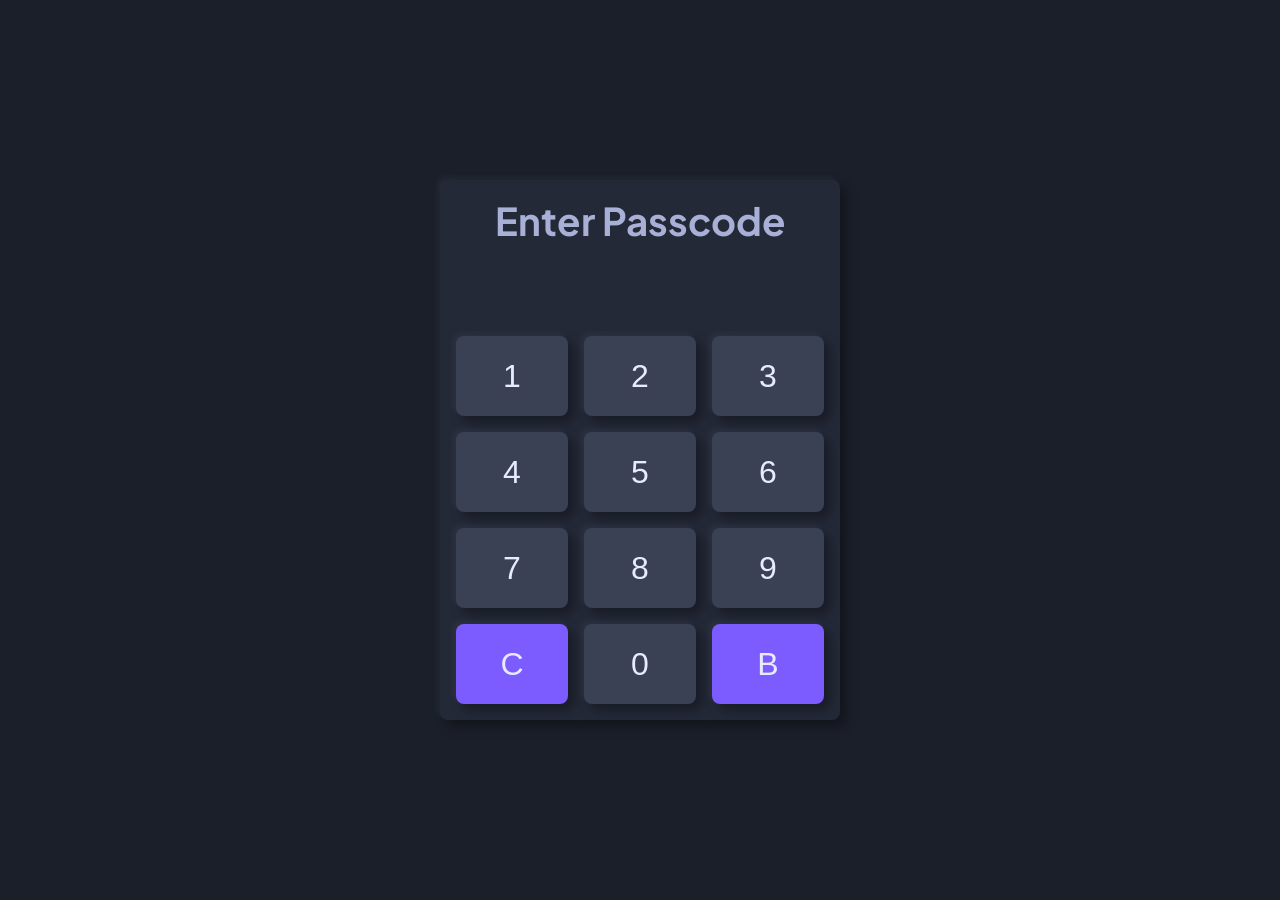
<file: index.html>
<!DOCTYPE html>
<html lang="en">
<head>
    <meta charset="UTF-8">
    <meta name="viewport" content="width=device-width, initial-scale=1.0">
    <title>Login | Starcalc</title>
    <link rel="stylesheet" href="css/variables.css">
    <link rel="stylesheet" href="css/login.css">
    <link rel="preconnect" href="https://fonts.googleapis.com">
<link rel="preconnect" href="https://fonts.gstatic.com" crossorigin>
<link href="https://fonts.googleapis.com/css2?family=JetBrains+Mono:ital,wght@0,100..800;1,100..800&family=Plus+Jakarta+Sans:ital,wght@0,200..800;1,200..800&display=swap" rel="stylesheet">
</head>
<body>
    <div class="card">
            <h1>Enter Passcode</h1>
           <input id="display" type="text">
            <div class="buttons">
                <button data-value="1">1</button>
                <button data-value="2">2</button>
                <button data-value="3">3</button>
                <button data-value="4">4</button>
                <button data-value="5">5</button>
                <button data-value="6">6</button>
                <button data-value="7">7</button>
                <button data-value="8">8</button>
                <button data-value="9">9</button>
                <button id="op" data-action="clear">C</button>
                <button id="zero" data-value="0">0</button>
                <button id="op" data-action="backspace">B</button>
            </div>
    </div>
    <script src="js/login.js"></script>
</body>
</html>
</file>
<file: css/variables.css>
:root {
  --background: #1B1F2A;
  --calculator: #242938;

  --btn-btn: #243966;

  --button: #3A4154;
  --button-hover: #464c61;
  --button-operator: #7C5CFF;
  --button-operator-hover: #9276FF;
  --button-equal: #9B6BFF;

  --display: var(--calculator); 
  --shadow: 6px 6px 12px rgba(0,0,0,0.35),
  -3px -3px 6px rgba(255,255,255,0.05);
    --shadow-operator: 6px 6px 14px rgba(0,0,0,0.4),
  inset 0 1px 0 rgba(255,255,255,0.2);
  --shadow-active:   inset 3px 3px 8px rgba(0,0,0,0.4),
    inset -2px -2px 5px rgba(255,255,255,0.05);

  --text-primary: #E8EBFF;
  --text-secondary: #A9B0D6;
  --text-muted: #6F7699;

  --radius: 0.5rem;
  --border: 2px solid black;
}
</file>
<file: css/login.css>
* {
    margin: 0;
    padding: 0;
    box-sizing: border-box;
}
body {
    display: flex;
    justify-content: center;
    align-items: center;

    height: 100vh;

    background-color: var(--background)
}
.card {
    display: flex;
    justify-content: center;
    flex-direction: column;

    padding: 1rem;

    width: 90%;
    max-width: 400px;

    box-shadow: var(--shadow);
    border-radius: var(--radius);

    background-color: var(--calculator);

    font-family: "Plus Jakarta Sans", sans-serif;
    font-weight: 500;
    font-size: 1.2rem;
}
.card {
    display: flex;
    flex-direction: column;

    padding: 1rem;
    gap: 1rem;

    color: var(--text-secondary);

    text-align: center;
}
.card input {
    padding: 0.5rem;

    border-radius: var(--radius);
    border: none;
    outline: none;

    font-size: 2rem;

    background-color: var(--calculator);
    color: var(--text-secondary);

    text-align: center;
    font-family: 'JetBrains Mono', monospace;
}
.buttons {
    display: grid;
    grid-template-columns: repeat(3, 1fr);

    gap: 1rem;
}
#zero {
    grid-column: 2;
}
#op {
    background-color: var(--button-operator);
}
#op:hover {
    background-color: var(--button-operator-hover)
}
.buttons button {
    font-size: 2rem;
    height: 80px;

    border-radius: var(--radius);
    border: none;

    background-color: var(--button);
    box-shadow: var(--shadow);

    color: var(--text-primary);
}
.buttons button:hover {
    background-color: var(--button-hover) 
}
.buttons button:active {
    box-shadow: var(--shadow-active);
}
</file>
